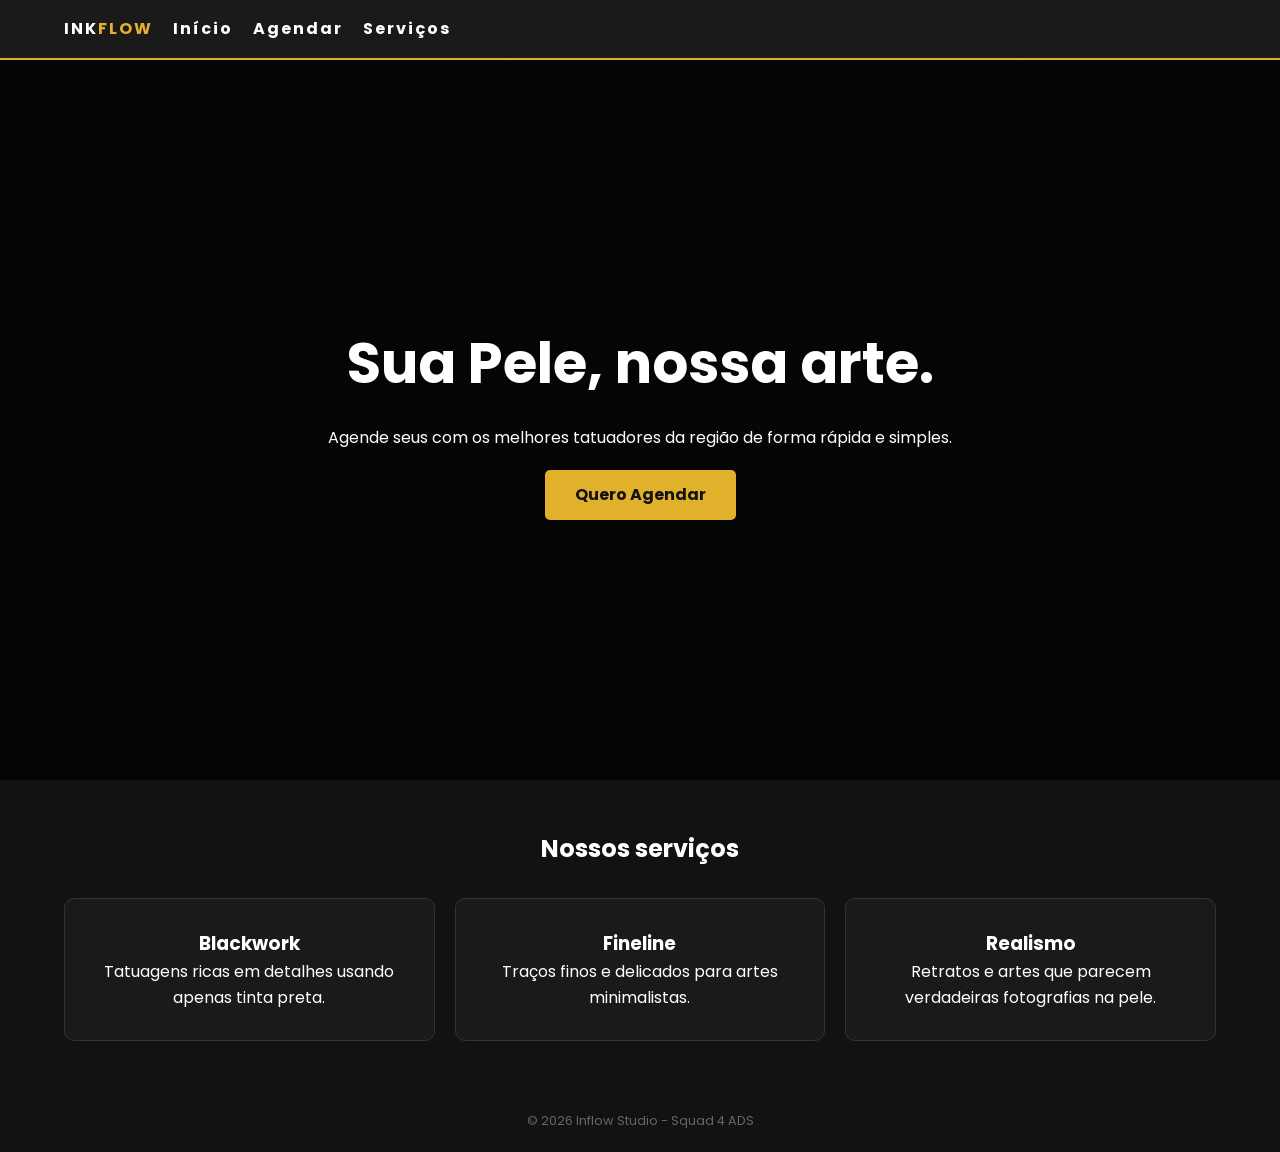
<file: frontend/index.html>
<!DOCTYPE html>
<html lang="pt-br">

<head>
    <meta charset="UTF-8">
    <meta name="viewport" content="width=device-width, initial-scale=1.0">
    <title>Inkflow | Tattoo Studio</title>
    <link rel="stylesheet" href="../frontend/css/style.css">
    <link href="https://fonts.googleapis.com/css2?family=Poppins:wght@300;400;700&display=swap" rel="stylesheet">
</head>

<body>
    <header>
        <nav>
    <div class="logo">INK<span>FLOW</span></div>
    <ul>
        <li><a href="index.html">Início</a></li>
        <li><a href="agendamento.html">Agendar</a></li>
        <li><a href="#Servicos">Serviços</a></li>
    </ul>
</nav>
    </header>

    <main>
        <section class="hero">
            <div class="hero-content">
                <h1>Sua Pele, nossa arte.</h1>
                <p>Agende seus com os melhores tatuadores da região de forma rápida e simples.</p>
                <a href="agendamento.html" class="btn-main">Quero Agendar</a>
            </div>
        </section>

        <section id="Servicos" class="services">
            <h2>Nossos serviços</h2>
            <div class="card-container">
                <div class="card">
                    <h3>Blackwork</h3>
                    <p>Tatuagens ricas em detalhes usando apenas tinta preta.</p>
                </div>

                <div class="card">
                    <h3>Fineline</h3>
                    <p>Traços finos e delicados para artes minimalistas.</p>
                </div>

                <div class="card">
                    <h3>Realismo</h3>
                    <p>Retratos e artes que parecem verdadeiras fotografias na pele.</p>
                </div>

            </div>
        </section>
    </main>

    <footer>
        <p>&copy; 2026 Inflow Studio - Squad 4 ADS</p>
    </footer>
    
</body>
</html>
</file>
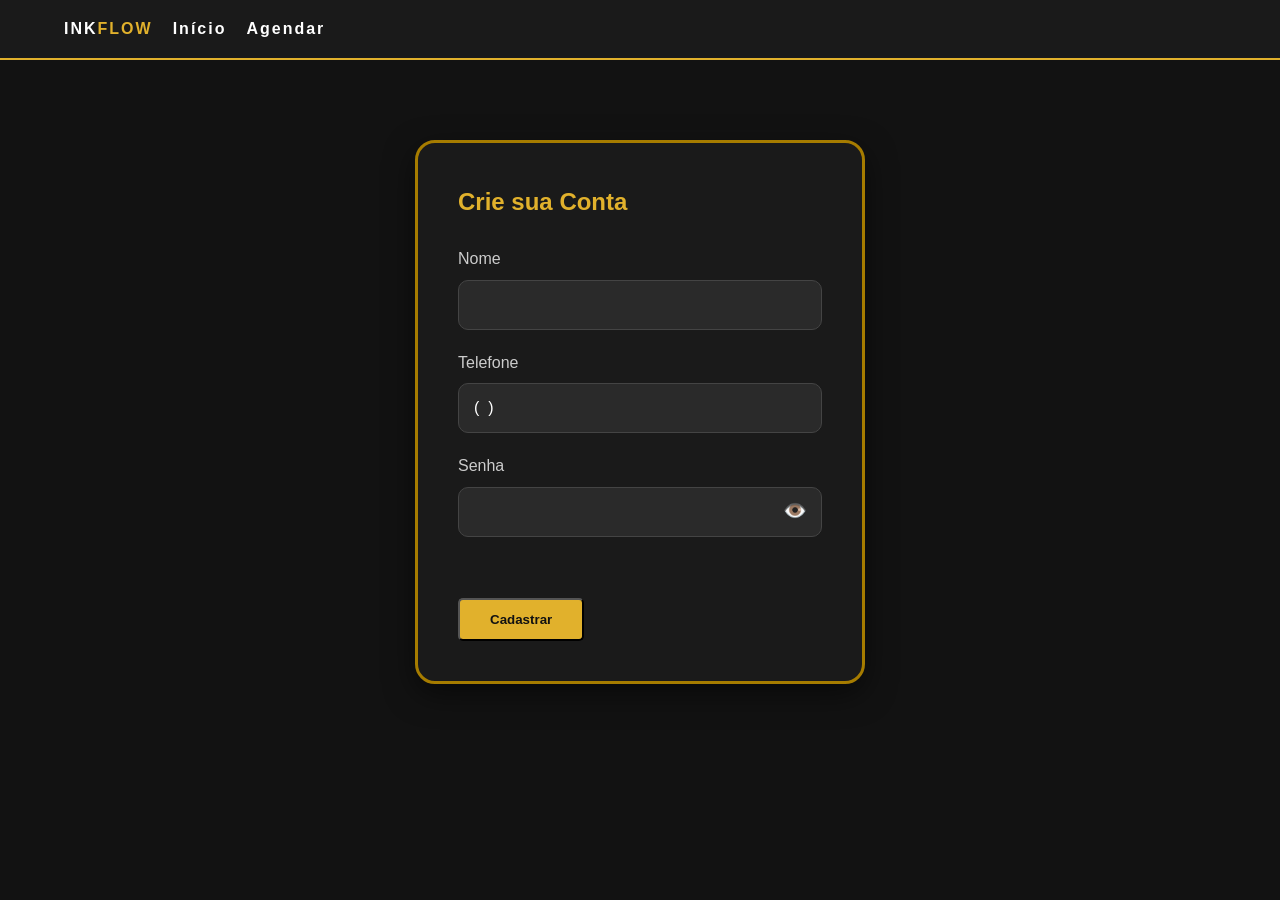
<file: frontend/agendamento.html>
<!DOCTYPE html>
<html lang="pt-br">
<head>
    <meta charset="UTF-8">
    <meta name="viewport" content="width=device-width, initial-scale=1.0">
    <title>Inkflow | Agendamento</title>
    <link rel="stylesheet" href="../frontend/css/style.css">
</head>

<body>

    <header>
        <nav>
            <div class="logo">INK<span>FLOW</span></div>
            <ul>
                <li><a href="index.html">Início</a></li>
                <li><a href="agendamento.html">Agendar</a></li>
            </ul>
        </nav>
    </header>

    <div class="booking-container">
        <h2>Crie sua Conta</h2>
        <form id="formCadastro">
            <div class="input-group">
                <label>Nome</label>
                <input type="text" id="nome" required>
            </div>

            <div class="input-group">
                <label for="telefone">Telefone</label>
                <input type="text" id="telefone" value="(  ) " maxlength="15" required>
            </div>

            <div class="input-group">
                <Label for="senha">Senha</Label>
                <div class="password-wrapper">
                    <input type="password" id="senha" maxlength="8" required>
                    <span id="togglePassword" class="eye-icon">👁️</span>

                    <span class="password-tooltip">
                        A senha deve ter exatamente 8 dígitos, incluindo: 
                        letras MAIÚSCULAS, minúsculas, números e um símbolo.
                    </span>
                </div>
                <div id="senha-erro" class="error-message"></div>
            </div>

            <button type="submit" class="btn-main">Cadastrar</button>
        </form>
        
        <div id="mensagem"></div>
    </div>

    <script src="../frontend/js/script.js"></script>

</body>
</html>
</file>
<file: frontend/css/style.css>
* {
    margin: 0;
    padding: 0;
    box-sizing: border-box;
    font-family: 'Poppins', sans-serif;
}

body {
    background-color: #121212;
    color: #ffffff;
    line-height: 1.6;
}

header {
    background-color: #1a1a1a;
    padding: 1rem 5%;
    border-bottom: 2px solid #e1b12c;
}

nav {
    display: flex;
    font-weight: bold;
    letter-spacing: 2px;
}

.logo span {
    color: #e1b12c;
}

nav ul {
    display: flex;
    list-style: none;
}

nav ul li {
    margin-left: 20px;
}

nav ul li a {
    color: white;
    text-decoration: none;
    transition: 0.3s;
}

nav ul li a:hover {
    color: #e1b12c;
}

/* Seção Principal */

.hero {
    height: 80vh;
    display: flex;
    align-items: center;
    justify-content: center;
    text-align: center;
    background: linear-gradient(rgba(0,0,0,0.7), rgba(0,0,0,0.7)), url('htpps://images.unsplash.com/photo-1598371839696-5c5bb00bdc28?auto=format&fit=crop&w=1350&q=80');
    background-size: cover;
    background-position: center;
}

.hero h1 {
    font-size: 3.5rem;
    margin-bottom: 1rem;
}

.btn-main {
    display: inline-block;
    background-color: #e1b12c;
    color: #121212;
    padding: 12px 30px;
    border-radius: 5px;
    text-decoration: none;
    font-weight: bold;
    margin-top: 20px;
    transition: 0.3s;
}

.btn-main:hover {
    background-color: #1fc40f;
    transform: scale(1.05);
}

/* Cards de Serviços */
.services {
    padding: 50px 5%;
    text-align: center;
}

.card-container{
    display: grid;
    grid-template-columns: repeat(auto-fit, minmax(250px, 1fr));
    gap: 20px;
    margin-top: 30px;
}

.card {
    background-color: #1a1a1a;
    padding: 30px;
    border-radius: 10px;
    border: 1px solid #333;
    transition: 0.3s;
}

.card:hover {
    border-color: #e1b12c;
}

footer {
    text-align: center;
    padding: 20px;
    font-size: 0.8rem;
    color: #666;
}

/* --- TELA DE AGENDAMENTO ---*/

.booking-container {
    background-color: #1a1a1a;
    max-width: 450px;
    margin: 80px auto;
    padding: 40px;
    border-radius: 20px;
    border: 3px solid #a67c00;
    box-shadow: 0 10px 30px rgba(0,0,0,0.5);
}

.booking-container h2 {
    margin-bottom: 25px;
    color: #e1b12c;
}

.input-group {
    margin-bottom: 20px;
    text-align: left;
    position: relative;
}

.input-group label {
    display: block;
    margin-bottom: 8px;
    font-size: 1rem;
    color: #ccc;
}

.input-group input {
    width: 100%;
    padding: 15px;
    background-color: #2a2a2a;
    border: 1px solid #444;
    border-radius: 10px;
    color: white;
    font-size: 1rem;
    outline: none;
    transition: 0.3s;
}

.input-group input:focus {
    border-color: #e1b12c;
}

.password-wrapper {
    position: relative;
    display: flex;
    align-items: center;
}

.password-tooltip {
    display: none;
    position: absolute;
    background-color: #333;
    color: #fff;
    padding: 10px;
    border-radius: 8px;
    font-size: 0.75rem;
    width: 250px;
    bottom: 120%;
    left: 50%;
    transform: translateX(-50%);
    border: 1px solid #a67c00;
    z-index: 10;
}

.password-wrapper:hover .password-tooltip {
    display: block;
}

.eye-icon {
    position: absolute;
    right: 15px;
    cursor: pointer;
    font-size: 1.2rem;
    user-select: none;
}

.error-message {
    color: #ff4d4d;
    font-size: 0.8rem;
    margin-top: 5px;
    height: 1rem;
}
</file>
